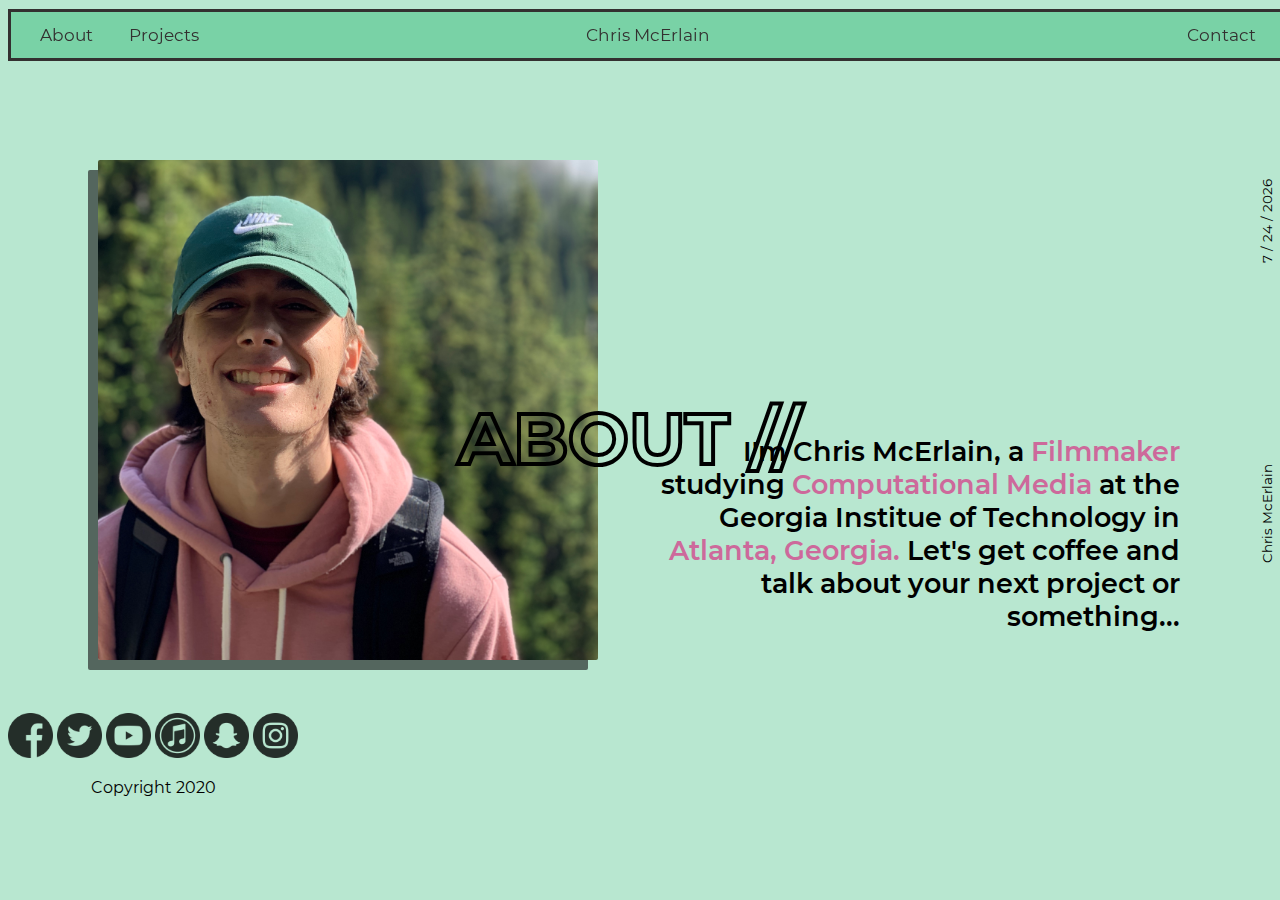
<file: About.html>
<!DOCTYPE html>
<html>
    <head>
        <meta charset="utf-8">
        <meta name="viewport" content="width=device-width, initial-scale=1.0">
        <title>Who I Am</title>
        
        <link rel="stylesheet" href="Main.css">
    </head>
    
    
<body>
 
        <header class=header2>
            <div class="nav">
                    <div class="nav-centered">
                        <a href="index.html" class="home">Chris McErlain</a> 
                    </div>
            
                <a href="About.html">About</a>
                <a href="Projects.html">Projects</a>
         
                    <div class="nav-right">
                        <a href="Contact.html">Contact</a>
                    </div>
            </div>
        </header>
    
        <main>
            <div class="imagebox" id="aboutimg">
                <img class="imageaboutOne" src="Images/IMG_0837.jpg" height="500" width="500 ">
                    
                <div class="aboutimagetext">
                    <p>ABOUT //</p>
                    
                </div>
            </div>
            <div class="ATextbox">
                <p class="AboutText"> <span class = "bod">I'm Chris McErlain, a </span> <span class="textstyle1">Filmmaker</span> <span class = "bod"> studying </span> <span class="textstyle2">Computational Media</span> <span class = "bod">at the Georgia Institue of Technology in</span> <span class="textstyle3">Atlanta, Georgia.</span> <span class = "bod"> Let's get coffee and talk about your next project or something... </span> </p>
            </div>
            
        </main>
    
        <aside>
            <div class=CM1>
                <div class="c1">
                    <p>Chris McErlain</p>
                </div>
                <div class="c2">
                    <p id="demo"></p>
                    <script type ="text/javascript">
                    var d = new Date();
                    document.getElementById("demo").innerHTML = ((1 + d.getMonth()) + " / " + (d.getDate()) + " / " + (d.getFullYear()));
                    </script>
                </div>
            </div>
        </aside>
    
        <footer>
            <div class="social">
            <a href="https://www.facebook.com/chris.mcerlain.33"><img class="icon1" src="Icons/001-facebook.png" height="45" width="45"></a>
            <a href="https://twitter.com/chris_mcerlain4"><img class="icon2" src="Icons/013-twitter.png" height="45" width="45"></a>
            <a href="https://www.youtube.com/user/chipme4"><img class="icon3" src="Icons/008-youtube.png" height="45" width="45"></a>
            <a href="https://music.apple.com/us/artist/caprio/1506300353"><img class="icon4" src="Icons/009-itunes.png" height="45" width="45"></a>
            <a href="https://www.snapchat.com/add/chris4115239"><img class="icon5" src="Icons/014-snapchat.png" height="45" width="45"></a>
            
            <a href="https://www.instagram.com/chris_mcerlain/"><img class="icon6" src="Icons/011-instagram.png" height="45" width="45"></a>
            </div>
                <p>Copyright 2020</p>
        </footer>
    
    </body>
    
</html>
</file>
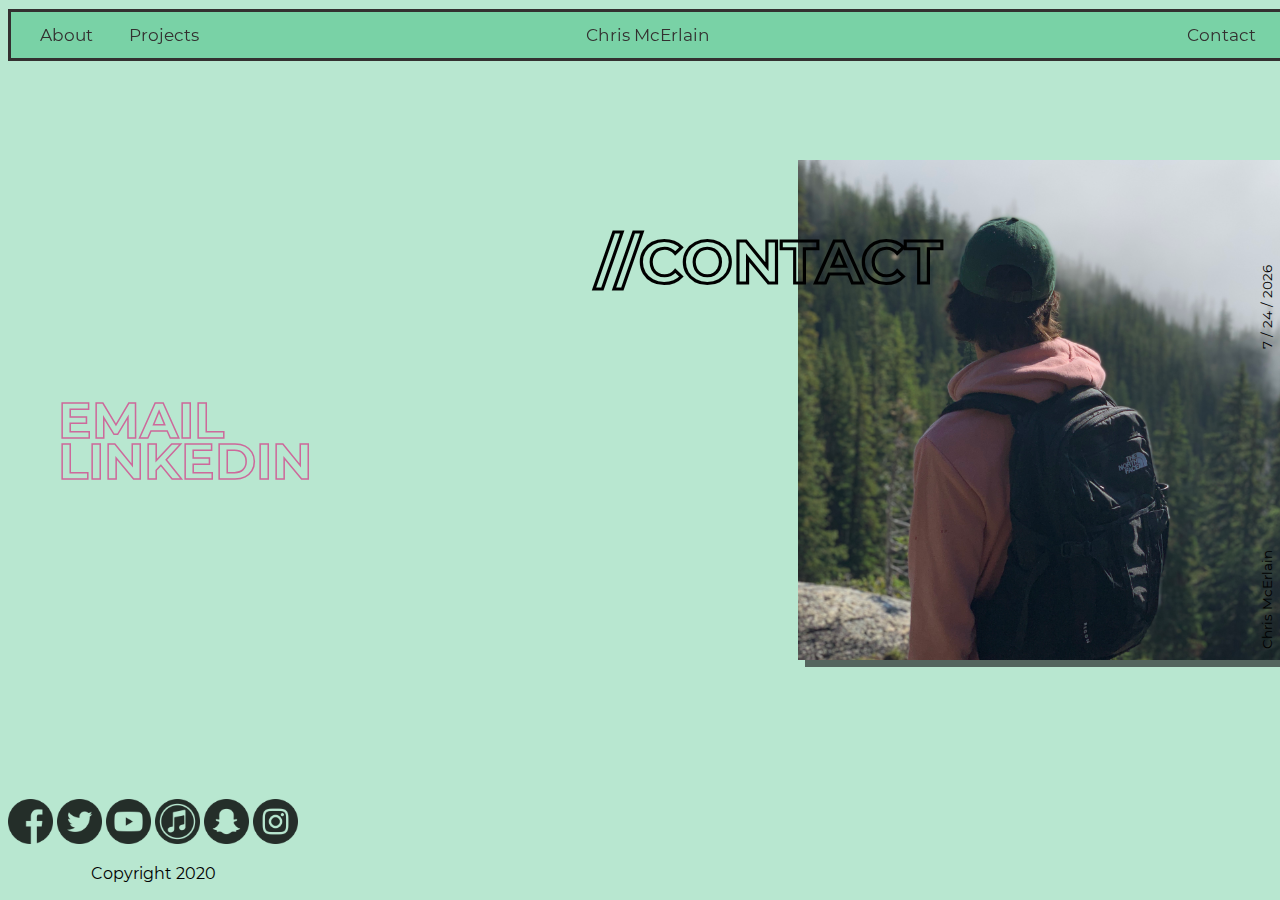
<file: Contact.html>
<!DOCTYPE html>
<html>
    <head>
        <meta charset="utf-8">
        <meta name="viewport" content="width=device-width, initial-scale=1.0">
        <title>Contact!</title>
        
        <link rel="stylesheet" href="Main.css">
    </head>
    
    
<body>
 
        <header class=header2>
            <div class="nav">
                    <div class="nav-centered">
                        <a href="index.html" class="home">Chris McErlain</a> 
                    </div>
            
                <a href="About.html">About</a>
                <a href="Projects.html">Projects</a>
         
                    <div class="nav-right">
                        <a href="Contact.html">Contact</a>
                    </div>
            </div>
        </header>
    
        <main>
            
            <img class="CtctImg" src="Images/IMG_0834.jpg" width="500" height="auto">
            <h1 class="ctctHead1">//CONTACT</h1>
            
            <div class="ctcts">
                <p><a id = "emailHover" href="mailto:cmcerlai4@gmail.com">EMAIL</a></p>
                <p><a id ="linkedinHover" href="https://www.linkedin.com/in/chris-mcerlain">LINKEDIN</a></p>
            </div>
        </main>
    
        <aside>
            <div class=CM1>
                <div class="c1">
                    <p>Chris McErlain</p>
                </div>
                <div class="c2">
                    <p id="demo"></p>
                    <script type ="text/javascript">
                    var d = new Date();
                    document.getElementById("demo").innerHTML = ((1 + d.getMonth()) + " / " + (d.getDate()) + " / " + (d.getFullYear()));
                    </script>
                </div>
            </div>
        </aside>
    
        <footer>
            <div class="social">
            <a href="https://www.facebook.com/chris.mcerlain.33"><img class="icon1" src="Icons/001-facebook.png" height="45" width="45"></a>
            <a href="https://twitter.com/chris_mcerlain4"><img class="icon2" src="Icons/013-twitter.png" height="45" width="45"></a>
            <a href="https://www.youtube.com/user/chipme4"><img class="icon3" src="Icons/008-youtube.png" height="45" width="45"></a>
            <a href="https://music.apple.com/us/artist/caprio/1506300353"><img class="icon4" src="Icons/009-itunes.png" height="45" width="45"></a>
            <a href="https://www.snapchat.com/add/chris4115239"><img class="icon5" src="Icons/014-snapchat.png" height="45" width="45"></a>
            
            <a href="https://www.instagram.com/chris_mcerlain/"><img class="icon6" src="Icons/011-instagram.png" height="45" width="45"></a>
            </div>
                <p>Copyright 2020</p>
        </footer>
    
    </body>
    
</html>
</file>
<file: Main.css>
/* EVERY PAGE CSS */
/* Font Declaration */
@font-face{ font-family: Montserrat;
src: url(Montserrat/Montserrat-Regular.ttf);
}
@font-face{
    font-family:MontBold;
    src: url(Montserrat/Montserrat-Bold.ttf)
}
@font-face{
    font-family: montsmalbold;
    src: url(Montserrat/Montserrat-SemiBold.ttf);
}
@font-face{
    font-family:MontItalic; src:url(Montserrat/Montserrat-Italic.ttf);
}


/* Mobile Dev Spot */
@media screen {
  body {
    width: 100%;
    overflow-x: hidden;
  }
}

@media print {
  body {
    width: 100%;
  }
}
@media screen and (max-width: 600px) {
    #aboutimg{
        opacity: 0;
    }
    .ATextbox{
        text-align: left;
        left: 12px;
    }
    .imageboxd{
        transform: scale(0.5, 0.5);
    }
    .header2{
        position: relative;
        z-index: 1;
    }

}
@media screen and (max-width: 1250px) {
    .aboutimagetext{
        display: none;
    }
}

/* Full Page Declaration */
html{
    background-color:rgb(21, 177, 99, 30%);
    overflow-x: hidden;
    
}

body{
     -webkit-font-smoothing: antialiased;
}

/* Header Style */
header{
    top: 1px;
    background-color: rgb(21, 177, 99, 7%);
    z-index: 10;
    margin: auto;
    width:100%;
    
    
}

/* Nav Bar Style */
.nav{
    z-index: inherit;
    position: relative;
    color: #333030;
    font-family: "Montserrat"; 
    font-size: 15px; 
    overflow: hidden;
    background-color: rgb(21, 177, 99, 30%);
    padding: 1%;
    border: 1px #333030;
        border-top-color: #333030;
        border-top-style: solid;
        border-top-width: 3px;
        border-right-color: #333030;
        border-right-style: solid;
        border-right-width: 3px;
        border-bottom-color: #333030;
        border-bottom-style: solid;
        border-bottom-width: 3px;
        border-left-color:#333030;
        border-left-style: solid;
        border-left-width: 3px;
        border-image-source: initial;
        border-image-slice: initial;
        border-image-width: initial;
        border-image-outset: initial;
        border-image-repeat: initial;
    
}
.nav a{
    color:inherit;
    font-size: 17px;
    padding: 14px 16px;
    text-decoration: none;
}
.nav-centered a{
    color:#333030;
    float: none;
    position: absolute;
    top: 50%;
    left: 50%;
    transform: translate(-50%, -50%);
}
.nav-right{
    float:right;
  
}

/*Hover and Visited Properties of Nav Bar */
.nav a:active {
    background-color: transparent;
    color:black;
}
.nav a:hover {
    text-decoration: underline;
}
.nav-centered a:hover{
    color:#FF4949;
    text-decoration: none;
}

/* Vertical Text */
aside{
    position: absolute;
    right: 0px;
    width: 35px;
    z-index: 1;
    margin: auto;
}


.CM1{
    font-family: Montserrat;
    font-size: 13.5px;
    margin: auto;
    transform: rotate(-90deg);
    position: absolute;
    bottom: 150px;
}
.c1{
    width: 200px;
    position: absolute;
}

.c2{
    width: 120px;
    left: 300px;
    position: absolute;
}

/* Footer */
footer{
    font-family: Montserrat;
    position: absolute;
    text-align: center;
    margin: auto;
}

.social{
    opacity: 80%;
    
}

/* INDEX ONLY CSS */

/* Home Image Styling */

#imageOne{
   max-width:100%;
   left: 20%;
   top: 20%;
   height: auto;
    padding:none;
    border:none;
    box-decoration-break: none;
    box-shadow:-10px 10px rgb(30, 33, 32, 65%);
    border-radius:2px;
    
}
#imageTwo{
    position: absolute;
    max-width:100%;
   height: auto;
    left: 20%;
    top: 20%;
    padding:none;
    border:none;
    box-decoration-break: none;
    box-shadow:-10px 10px rgb(30, 33, 32, 65%);
    border-radius:2px;
    opacity: 0;
}

/* Home Image Hover Properties */
#imageOne:hover{
    opacity: 0;
}

#imageTwo:hover{
    opacity:100;
}
/* Text related to the Home Image */
@keyframes Film{
    0%{
        opacity: 0%;
        color: black;
    }
    19%{
        opacity: 0%;
    }
    20%{
        opacity: 100%;
        color: black;
    }
    100%{
        color: transparent;
    }
}
#musictit{
    animation: Film;
    animation-duration: 6s;
}
#filmtit{
    animation: Film;
    animation-duration: 4s;
}
.imagetext{
    max-width: 100%;
    max-height: 100%;
    font-family: MontBold; 
    font-size: 15px; 
    font-style: normal;
    position: absolute;
    font-size: 72px;
    line-height: 5px;
    -webkit-text-stroke: 3.5px black;
    text-decoration: none;
}
.imagetext a{
    text-decoration-color: transparent;
    text-decoration: none;
}
/* Text related to the Home Image Hover and Visited Properties */
.imagetext a:link{
    color:transparent;
}
.imagetext a:visited{
    color: transparent;
    -webkit-text-stroke: 3.5px black;

}

.creator a:hover{
    color:black;
    background-color:transparent;
}

/* Caption for Text related to the Home Image */
@keyframes slide{
    0%{
        Opacity: 0%;
        transform:translate(-400px, 4px)
    }
    60%{
        Opacity: 0%;
        transform:translate(-400px, 4px)
    }
    100%{
        opacity: 100%;
        transform: translate(-300px, 4px);
    }


}
@keyframes slide2{
    0%{
        opacity: 0%;
        
    }
    25%{
        opacity: 0%;
       
    }
    100%{
        opacity: 100%;
        
    }
}
.slide{
    animation: slide2;
    animation-duration: 4s;
    transform: translate(0px, -28px);

   
}
.uimtext{
    
    font-family: Montserrat;
    font-size:30px;
    position:absolute;
    margin: none;
    
}
.hr1{
    animation: slide;
    animation-duration: 3s;
    width: 25%;
    border:2.2px solid black;
    border-radius: 23;
    position: absolute
}


/* PROJECTS CSS ONLY */

/* Animations */
@keyframes conceal{
    from{opacity: 0}
    to{opacity: 100}
}
@keyframes shower{
    from{opacity: 100}
    to{opacity: 0}
}

/* Film Headings */
.projhead1{
    font-family: Montbold;
    font-size: 42px;
    color:transparent;
    -webkit-text-stroke: 3.5px black;

}
.projhead2{
    font-family: Montsmalbold;
    font-size: 22px;
    color:black;
    text-align: center;
    padding: 1px;
    margin: 1px;

}

/* Film Caption */
.phcap{
    font-family: MontItalic;
    padding: none;
    font-size: 16px;
    text-align: center
}

/* Cold Winter Nights Images General*/
.gallery{
    width:100%;
    height: auto;
    min-width: 500px;
    margin: auto;
}
.films{
    margin:20px;
    margin-right: 40px;
    margin-top: 5px;
    padding-top: 0px;
    background-color:rgb( 51, 48, 48, 35%);
}

/*Cold Winter Nights Poster*/
.CWNPoster{ 
    padding:14px;
    animation-name: conceal;
    animation-duration: 1s;
    z-index: 1;
}
.CWNvertpost{
    z-index: 1;
    transform: translate(-4px, -293px);
    position:relative;
    animation-name: conceal;
    animation-duration: 1s;
}
/* Cold Winter Nights Text */

.CWNText{
    font-size: 18px;
    font-family: Montserrat;
    position: absolute;
    width: 380px;
    text-align: center;
    z-index: -1;
    
    
}
#CWMhead{
    font-family: MontBold;
    transform: translate(34px, -540px);
    position: absolute;
    width:400px;
    color: transparent;
    font-size: 35px;
    -webkit-text-stroke: 1.3px black;
}
#CWcap{
   transform: translate(44px, -450px);
    position: absolute;
 
}
#CWT{
    position: absolute;
    transform: translate(44px,-400px);
}

/* Cold Winter Nights Poster Hover */
.CWNPoster:hover{
    opacity: 0;
    animation-name:shower;
    animation-duration: .24s;
}
/*Currently Not in Use*/
/*.CWNvertpost:hover{
    opacity: 0;
    animation-name: shower;
    animation-duration: .25s;
}*/

/* Cold Winter Nights Images Specific */

.CWN1{
    transform: translate(-472px, 0px);
    margin:none;
    padding:14px;
    position: relative;
    
}
.CWN2{
    position: absolute;
    padding: 14px;
    transform: translate(-487px,0);
    
}
.CWN3 {
    position: absolute;
    padding: 14px;
    transform: translate(-487px, 280px)
    
}
.hr2{
    border:2.2px solid black;
    border-radius: 23;
    padding: 2px;
    margin-bottom:15px; 
    
}

/* Ridley Park Images General */
.films2{
    margin:20px;
    margin-top:5px;
    margin-right: 40px;
    padding-top: 0px;
    background-color:rgb( 51, 48, 48, 35%);
    overflow-y: hidden;
}

/* Ridley Park Poster */
.RPoster{
    padding:14px;
    animation-name: conceal;
    animation-duration: 1s;
    z-index: 0;
}
.RPvert{
    transform: translate(-18px, -281px);
    padding: 14px;
    position: relative;
    animation-name: conceal;
    animation-duration: 1s;
    z-index: 10;
}

/* Ridley Park Poster Hover */
.RPoster:hover{
    opacity: 0;
    animation-name: shower;
    animation-duration: .25s;
    
}
/*Currently Not in Use*/
/*.RPvert:hover{
    opacity: 0;
    animation-name: shower;
    animation-duration: .25s;
    
}*/

/* Ridley Park related Text */
.RPText{
    font-size: 18px;
    font-family: Montserrat;
    position: absolute;
    width: 380px;
    text-align: center;
    z-index: -1;
    
    
}
#RPhead{
    font-family: MontBold;
    transform: translate(34px, -540px);
    position: absolute;
    width:400px;
    color: transparent;
    font-size: 35px;
    -webkit-text-stroke: 1.3px black;
}
#RPcap{
   transform: translate(44px, -450px);
    position: absolute;
 
}
#RPT{
    position: absolute;
    transform: translate(44px,-400px);
}

/* Ridley Park Images Specific */
.RP1{
    margin:none;
    padding:14px;
    position: absolute;
    transform: translate(-32px, -1px); 
    
}
.RP2{
    position: absolute;
    padding: 14px;
  transform: translate(-497px,280px);
    
}
.RP3 {
    position: absolute;
    padding: 14px;
    transform: translate(-33px, 280px);
    
}

/* Ridley Park Video (currently not in use)*/
/*.RP{
    position: absolute;
    transform: translate(448px, -566px);
    padding: none;
    z-index: -1;
    
}*/

/* Music General */
.music{
    margin:20px;
    background-color:rgb( 51, 48, 48, 35%);
    bottom:400px;
    
}
.music2{
    position: relative;
}
/* Identity Crisis Section */
.ICover{
    position: relative;
    padding: 14px;
}
.MTitle{ 
    display: inline;
    font-family: Montsmalbold;
    position:absolute;
    
}
.Mdescript{
    display: inline-block;
    position: relative;
    font-family: Montserrat;
    font-size: 14px;
    max-width: 1000px;
    bottom: 130px;
    
}
.ICicons{
    position: absolute;
    left:265px;
    bottom: 430px;
}
.icons2{
    padding:13px;
}

/* ABOUT ONLY CSS */
/* About Image */
.imgblock{
    width:100%;
    margin: auto;
}
.imageaboutOne{
    transform:translate(90px,100px);
    max-width:100%;
    height: auto;
    padding:none;
    border:none;
    box-decoration-break: none;
    box-shadow:-10px 10px rgb(30, 33, 32, 65%);
    margin: 0 auto;
    border-radius:2px;
}

/* About image text */
.aboutimagetext{
    max-width: 100%;
    max-height: 100%;
    font-family: MontBold; 
    font-size: 15px; 
    font-style:normal;
    position: relative;
    font-size: 72px;
    line-height: 5px;
    color: transparent; 
    -webkit-text-stroke: 4px black;
    transform:translate(450px, -200px);
    text-decoration: none;
    display: block;
    
}
/* About text */
@keyframes aboutmain{
    0%{opacity: 0%;}
    60%{
        opacity: 0%
    }
    100%{
        opacity: 100%;
    }

}
@keyframes aboutplus1{
    0%{
        opacity: 0%;
        -webkit-text-stroke: 1.3px rgb(205, 105, 155);
       
        
    }
    20%{
        opacity: 0%;
        -webkit-text-stroke: 1.3px rgb(205, 105, 155);
        

    }
    25%{
        opacity:100%;
        -webkit-text-stroke: 1.3px rgb(205, 105, 155);
        
    }
    100%{
        -webkit-text-stroke: 1.3px transparent;
    }
}
@keyframes aboutplus3{
    0%{
        opacity: 0%;
        -webkit-text-stroke: 1.3px rgb(205, 105, 155);
       
        
    }
    40%{
        opacity: 0%;
        -webkit-text-stroke: 1.3px rgb(205, 105, 155);
        

    }
    45%{
        opacity:100%;
        -webkit-text-stroke: 1.3px rgb(205, 105, 155);
        
    }
    100%{
        -webkit-text-stroke: 1.3px transparent;
        
    }
}
@keyframes aboutplus2{
    0%{
        opacity: 0%;
        -webkit-text-stroke: 1.3px rgb(205, 105, 155);
       
        
    }
    30%{
        opacity: 0%;
        -webkit-text-stroke: 1.3px rgb(205, 105, 155);
        

    }
    35%{
        opacity:100%;
        -webkit-text-stroke: 1.3px rgb(205, 105, 155);
        
    }
    100%{
        -webkit-text-stroke: 1.3px transparent;
        
    }
}
.textstyle1{
    color:rgb(205, 105, 155);
    animation: aboutplus1;
    animation-duration: 3s;
}
.textstyle2{
    color:rgb(205, 105, 155);
    animation: aboutplus2;
    animation-duration: 4.2s;
}
.textstyle3{
    color:rgb(205, 105, 155);
    animation: aboutplus3;
    animation-duration: 5.4s;
}
.bod{
    animation: aboutmain;
    animation-duration: 5s;

}
.ATextbox{
    display: inline;
    position: absolute;
   bottom: 240px;
    right: 100px;
}
.AboutText{
    font-family: Montsmalbold;
    font-size: 27px;
    max-width: 550px;
    text-align: right;
   
    
   
}
/* About Custom Nav */
.header2{
    top: 1px;
    position: sticky;
    background-color: rgb(21, 177, 99, 12%);
    z-index: 10;
    
}

/* CONTACT ONLY CSS */

/* Contact header */

.ctctHead1{
    position: relative;
    bottom: 379px;
    left: 588px;
     font-family: Montbold;
    font-size: 60px;
    color:transparent;
    -webkit-text-stroke: 3.2px black;
    
    
}
.CtctImg{
    position: relative;
    left: 790px;
    top: 100px;
    box-shadow: 7px 7px rgb(30, 33, 32, 65%)
    
}
@keyframes ctct{
    0%{
        opacity: 0%;
        color: rgb(205, 105, 155);
    }
    19%{
        opacity: 0%;
    }
    20%{
        opacity: 100%;
        color: rgb(205, 105, 155);
    }
    100%{
        color: transparent;
    }
}
#emailHover{
    animation: ctct;
    animation-duration: 4s;
}
#linkedinHover{
    animation: ctct;
    animation-duration: 6s;
}
.ctcts a{
     max-width: 100%;
    max-height: 100%;
    font-family: MontBold; 
    font-size: 15px; 
    font-style:normal;
    position: relative;
    font-size: 50px;
    line-height: 8px;
    color: transparent;
    bottom: 300px;
    left:50px;
    -webkit-text-stroke: 1.5px rgb(205, 105, 155);
    text-decoration: none;
    display: inline;
    position: relative;
}
.ctcts a:link{
    color:transparent;
}
.ctcts a:visited{
    color: transparent;
    -webkit-text-stroke: 1.5px rgb(205, 105, 155);

}

.ctcts a:hover{
    color:rgb(205, 105, 155);
    background-color:transparent;
}

.WebContain{
    width:100%;
    height: auto;
    margin: auto;
}
</file>
